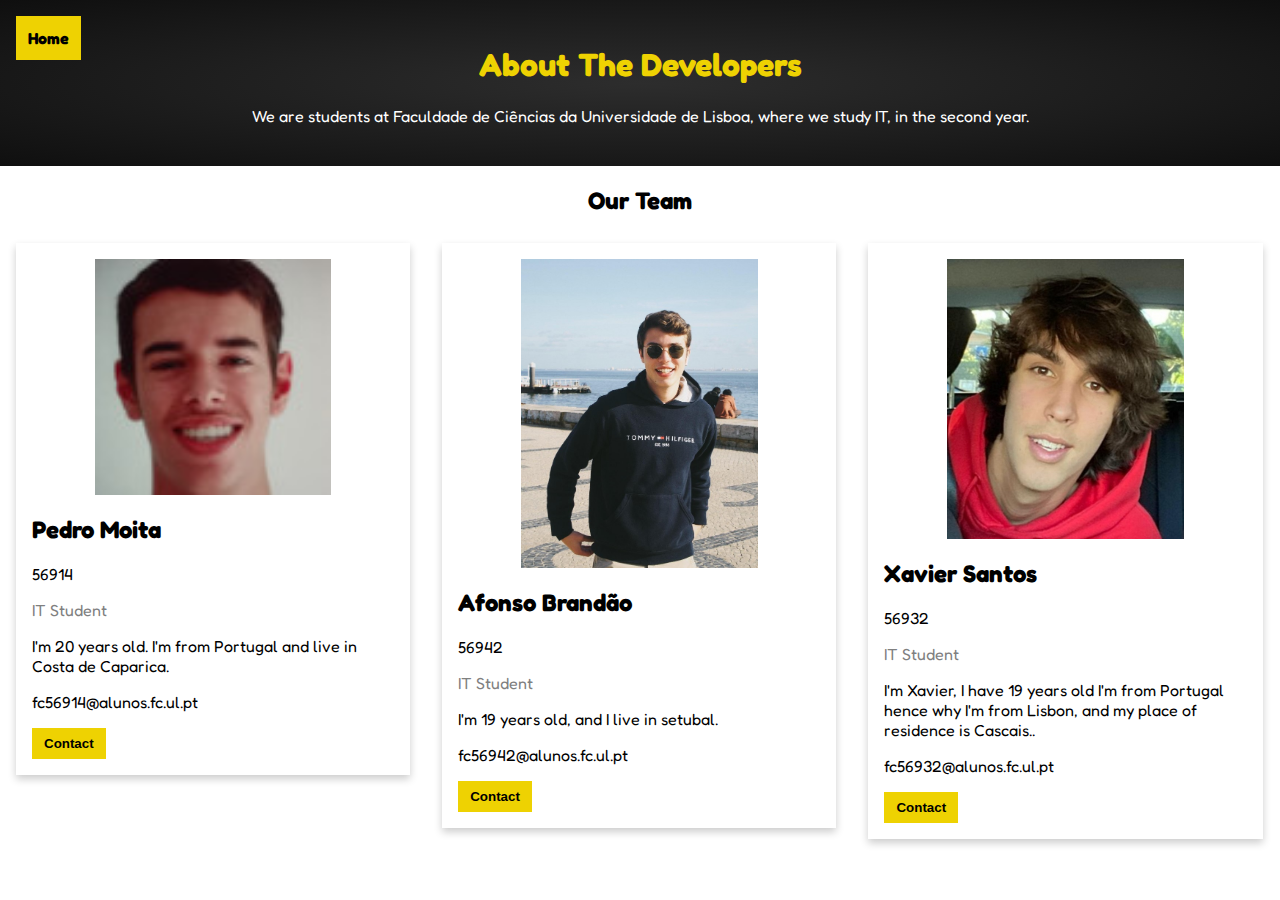
<file: about.html>
<!DOCTYPE html>
<html lang="en">
<head>
    <meta charset="UTF-8">
    <meta http-equiv="X-UA-Compatible" content="IE=edge">
    <meta name="viewport" content="width=device-width, initial-scale=1.0">
    <link rel="stylesheet" href="css/about.css">
    <title>About The Developers - ReFood</title>
</head>
<body>
    <div class="about-section">
        <a class="home-btn" href="index.html">Home</a>
        <h1>About The Developers</h1>
        <p>We are students at Faculdade de Ciências da Universidade de Lisboa, where we study IT, in the second year.</p>
      </div>
    <section>     
      <h2 style="text-align:center">Our Team</h2>
      <div class="row">
        <div class="column">
          <div class="card">
            <img src="images/56914.jpg" alt="" style="width: 60%; display: flex; justify-content: center; margin: 0 auto; padding-top: 1rem;">
            <div class="container">
              <h2>Pedro Moita </h2>
              <p> 56914 </p>
              <p class="title">IT Student</p>
              <p>I'm 20 years old. I'm from Portugal and live in Costa de Caparica.</p>
              <p>fc56914@alunos.fc.ul.pt</p>
              <p><button class="button">Contact</button></p>
            </div>
          </div>
        </div>
        <div class="column">
          <div class="card">
            <img src="images/56942.jpg" alt="" style="width: 60%; display: flex; justify-content: center; margin: 0 auto; padding-top: 1rem;">
            <div class="container">
              <h2>Afonso Brandão </h2>
              <p> 56942 </p>    
              <p class="title">IT Student</p>
              <p>I'm 19 years old, and I live in setubal.</p>
              <p>fc56942@alunos.fc.ul.pt</p>
              <p><button class="button">Contact</button></p>
            </div>
          </div>
        </div>
        <div class="column">
          <div class="card">
            <img src="images/56932.jpg" alt="" style="width: 60%; display: flex; justify-content: center; margin: 0 auto; padding-top: 1rem;">
            <div class="container">
              <h2>Xavier Santos</h2>
              <p>56932</p>
              <p class="title">IT Student</p>
              <p>I'm Xavier, I have 19 years old I'm from Portugal hence why I'm from Lisbon, and my place
                of residence is Cascais..</p>
              <p>fc56932@alunos.fc.ul.pt</p>
              <p><button class="button">Contact</button></p>
            </div>
          </div>
        </div>
      </div>
    </section>
</body>
</html>
</file>
<file: css/about.css>
@import url("https://fonts.googleapis.com/css2?family=Fredoka:wght@300&display=swap");
body {
    font-family: "Fredoka", sans-serif;
    margin: 0;
    min-height: 100vh;
  }
  
html {
    box-sizing: border-box;
}
  
*, *:before, *:after {
    box-sizing: inherit;
}
  
.home-btn{
  position: absolute; 
  top: 0; 
  font-weight: bold;
  left: 0; 
  margin: 1rem; 
  text-decoration: none;
  background-color: #EED202;
  padding: .75rem;
  color: black;
  font-weight: bold;
  transition: transform 100ms ease-in-out;
}

.home-btn:hover{
  transform: translateY(-.25rem);
  background-color: white;
}

.button{
  cursor: pointer;
  border: none;
  font-weight: bold;
  padding: .5rem .75rem;
  background-color: #EED202;
  color: black;
  transition: transform 100ms ease-in-out;
}

.button:hover{
  transform: translateY(-.25rem);
  background-color: black;
  color: white;
}

.column {
    float: left;
    width: 33.3%;
    margin-bottom: 16px;
    padding: 0 8px;
}
  
.card {
    box-shadow: 0 4px 8px 0 rgba(0, 0, 0, 0.2);
    margin: 8px;
}
  
.about-section {
    padding: 1.5rem;
    text-align: center;
    background: radial-gradient(#2d2d2d, #232323, #191919, #0f0f0f);
    color: white;
}
  
.container {
    padding: 0 16px;
}
  
.container::after, .row::after {
    content: "";
    clear: both;
    display: table;
}
  
.title {
    color: grey;
}

h1{
    color: #EED202;
}
  
@media screen and (max-width: 650px) {
  .column {
      width: 100%;
      display: block;
  }
}
</file>
